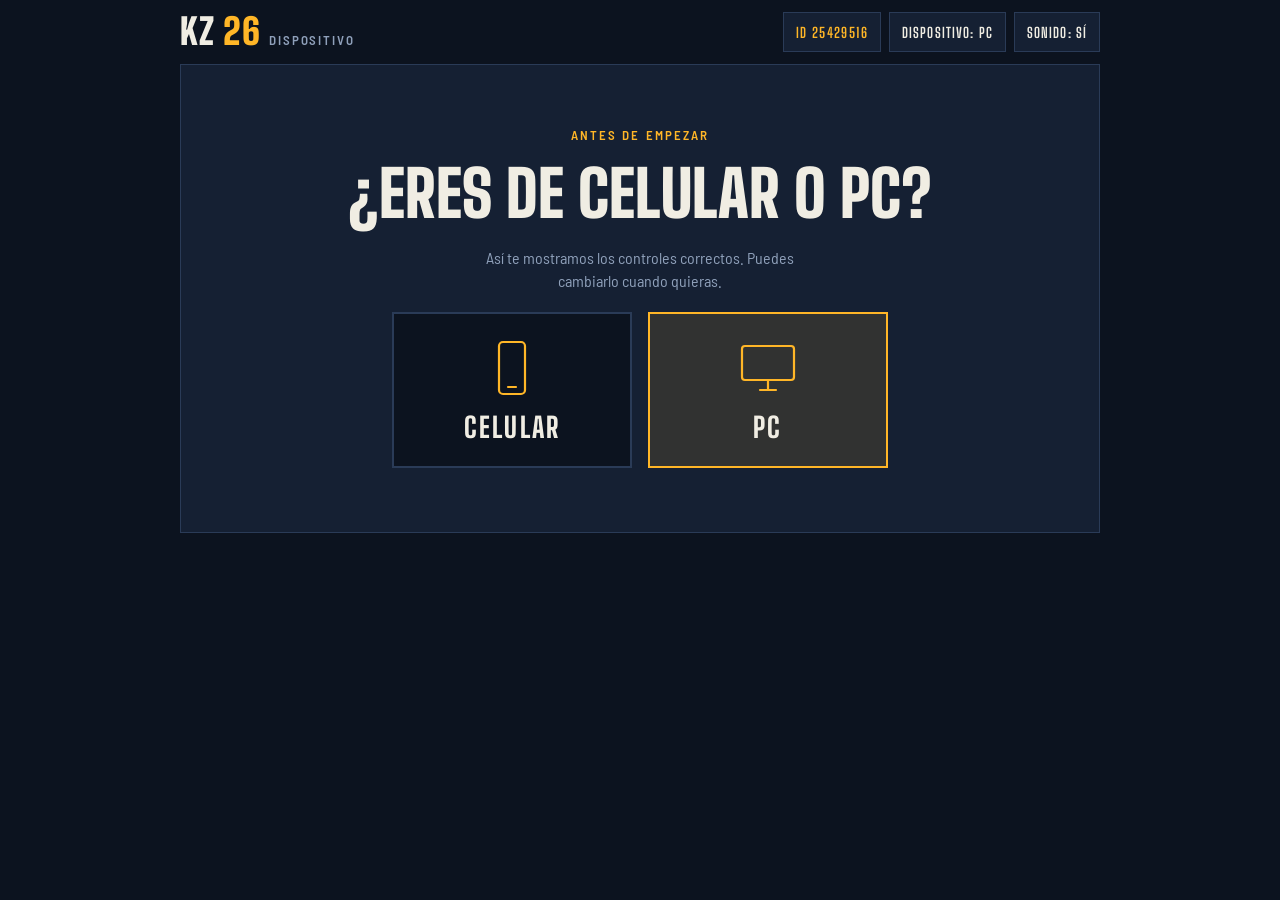
<file: index.html>
<!doctype html>
<html lang="es"><head><meta charset="utf-8"><meta name="viewport" content="width=device-width,initial-scale=1">
<meta name="google-site-verification" content="EFl4aUk08ZwGPtgslMNDQ5MR6E_PqS6vElt0ylgSIHY" />
<title>KZ 26</title>
<link rel="icon" type="image/png" href="assets/KZ2026_favicon.png">
<link rel="shortcut icon" href="assets/KZ2026_favicon.png"><meta http-equiv="refresh" content="0; url=home/">
<style>body{background:#0c131f;color:#f0ede3;font:18px system-ui,sans-serif;display:grid;place-items:center;min-height:100vh;margin:0}a{color:#ffb627}</style>
</head><body><p>Entrando a <a href="home/">KZ 26</a>…</p></body></html>
</file>
